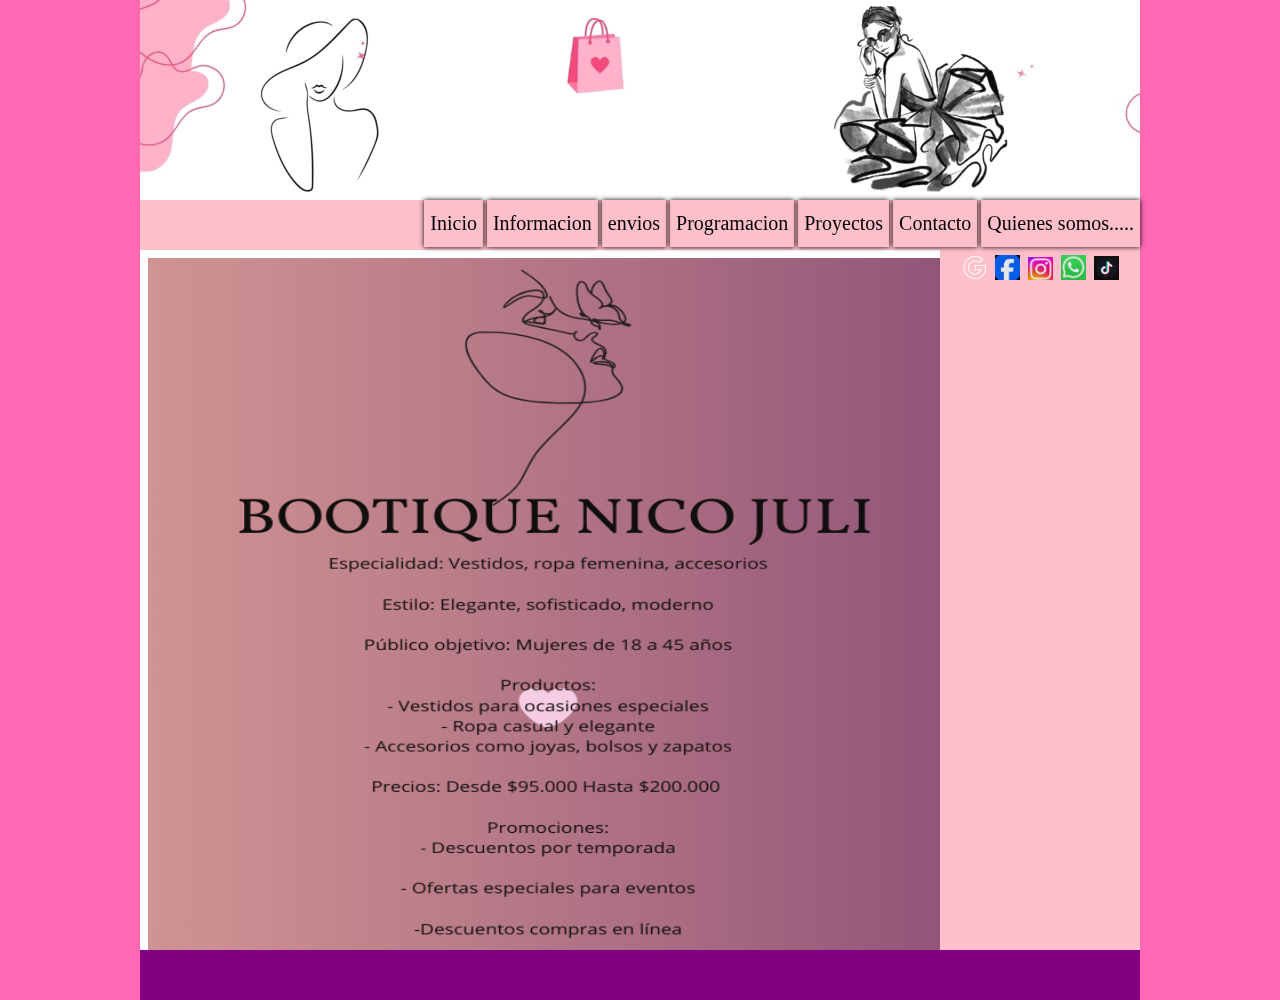
<file: index.html>
<!DOCTYPE html>
<html>
<head>
	<meta charset="utf-8">
	<meta name="viewport" content="width=device-width, initial-scale=1">
	<link rel="stylesheet" type="text/css" href="misestilos.css">
	<title>--BOUTIQUEE.COM--</title>
</head>
<body>
  <header>
  	<video src="inicio.mp4" autoplay muted loop></video>
  </header>
  <nav>
  	<ul>
  	<li><a href="inicio.html" target="contenido">Inicio</a></li>
    <li><a href="informacion.html" target="contenido">Informacion</a></li>
    <li><a href="envios.html"target="contenido">envios</a></li>
    <li><a href="programacion.html"target="contenido">Programacion</a></li>
    <li><a href="proyectos.html"target="contenido">Proyectos</a></li>
    <li><a href="contacto.html"target="contenido">Contacto</a></li>
    <li><a href="contacto.html"target="contenido">Quienes somos.....</a></li>
  	</ul>
  </nav>
  <main>
  	<article>
     <iframe src="inicio.html" name="contenido" width="800px"height="700px" scrolling="no" frameborder="no"></iframe> 
     
    </article>
  	<aside>
     <div class="redes">
       <ul>
         <li>
 <a href="http://google.com" target="_blank" class="google"><img src="imagene.png"></a>
         </li> 
         <li>
 <a href="http://facebook.com" target="_blank" class="facebook"><img src="f.jpg"></a>
         </li>
          <li>
 <a href="http://instagram.com" target="_blank" class="instagram"><img src="instagram.jpg"></a>
         </li>
          <li>
 <a href="http://whatsappweb.com" target="_blank" class="whatsappweb"><img src="whasap.jpg"></a>
         </li>
          <li>
 <a href="http://tiktok.com" target="_blank" class="tiktok"><img src="ttk.jpg"></a>
         </li>
       </ul>
     </div> 
    </aside>
  </main>
  <footer></footer>
</body>
</html>
</file>
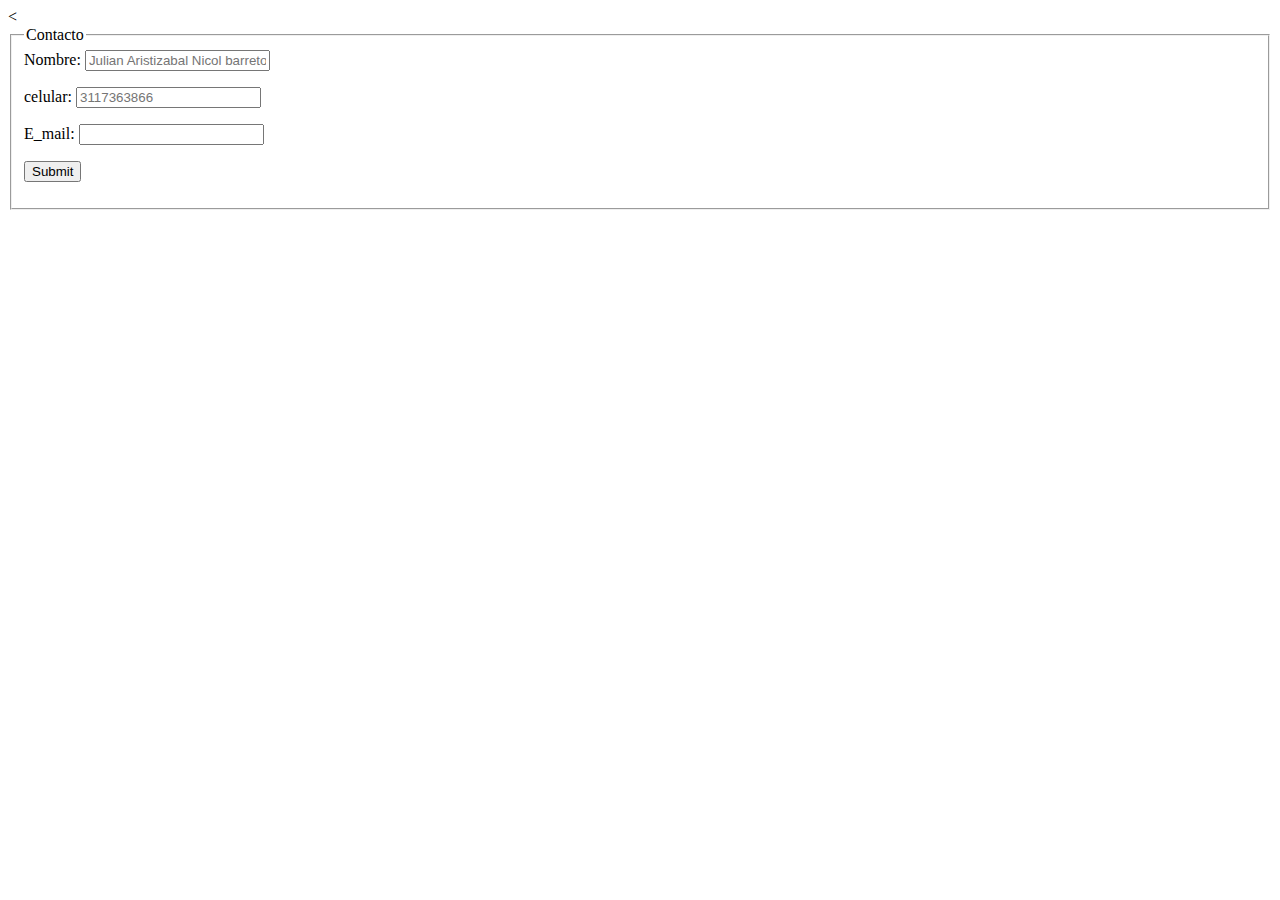
<file: contacto.html>
<<!DOCTYPE html>
<html>
<head>
	<meta charset="utf-8">
	<meta name="viewport" content="width=device-width, initial-scale=1">
	<title>Contacto</title>
</head>
<body>
<form>
	<fieldset>
		<legend>Contacto</legend>
		<label>Nombre:</label>
		<input type="text" name="" placeholder="Julian Aristizabal Nicol barreto">
		<p>
		<label>celular:</label>
		<input type="number" name="" placeholder="3117363866">
		<p>
		<label>E_mail:</label>
		<input type="email" name="" placeholder="">
		<p>
		<input type="submit" name="">
	</fieldset>
</form>

</body>
</html>
</file>
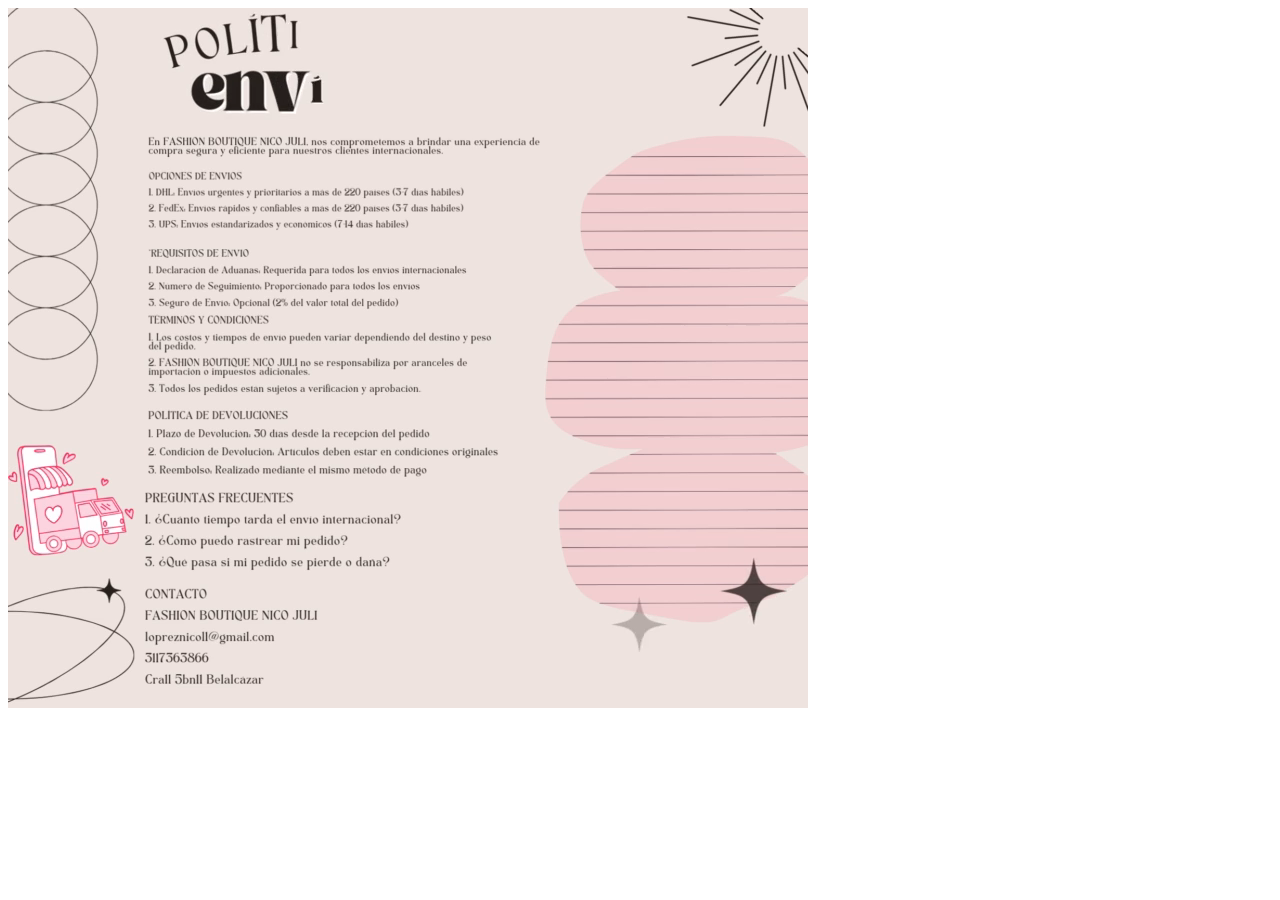
<file: envios.html>
<!DOCTYPE html>
 <html>
 <head>
 	<meta charset="utf-8">
 	<meta name="viewport" content="width=device-width, initial-scale=1">
 	<title></title>
 </head>
 <body>
 <video src="envios.mp4" autoplay muted loop width="800px" height="700px"></video>
 </body>
 </html>
</file>
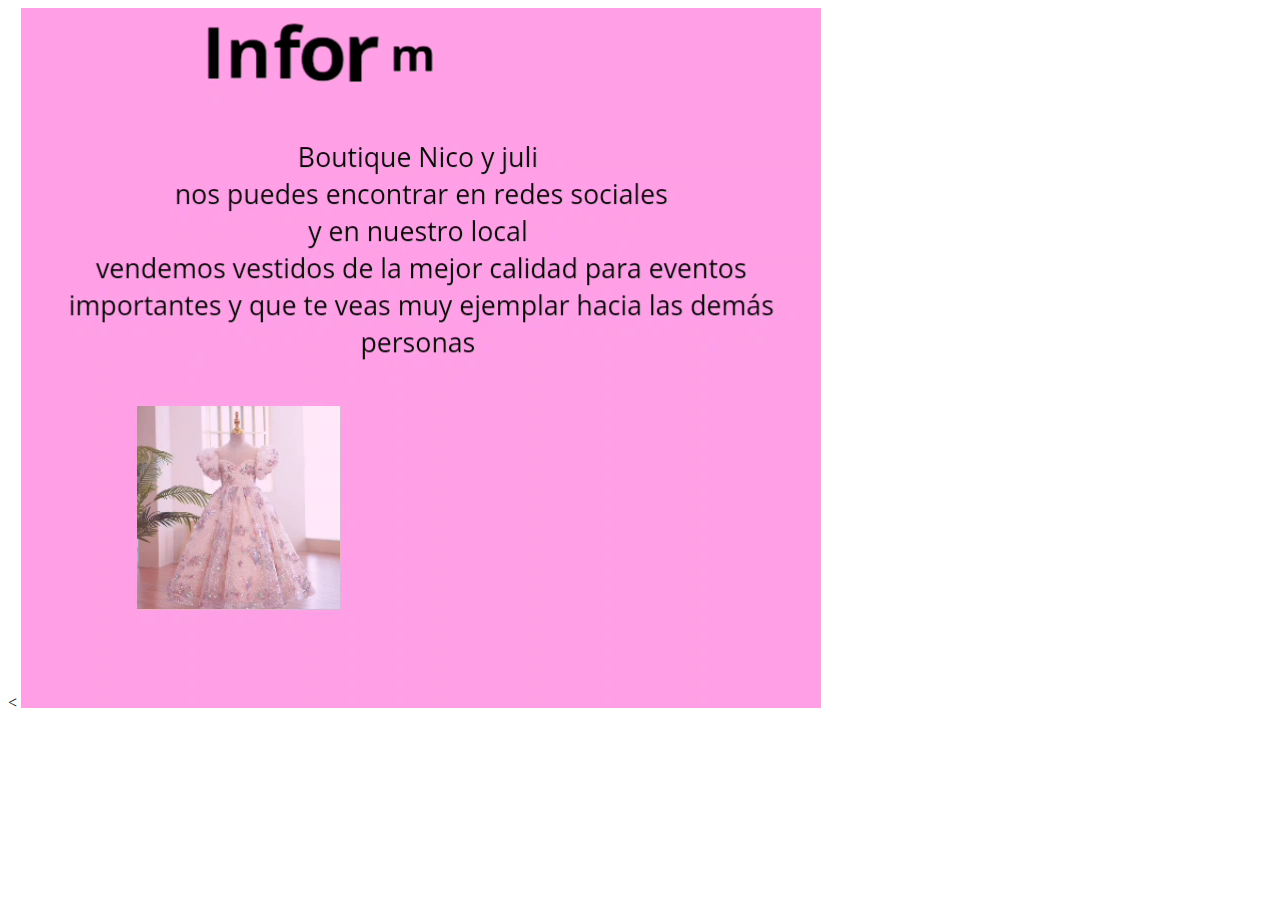
<file: informacion.html>
<<!DOCTYPE html>
<html>
<head>
 <meta charset="utf-8">
	<meta name="viewport" content="width=device-width, initial-scale=1">
	<title>Informacion</title>
</head>
<body>
	<video src="informacion.mp4" autoplay muted loop width="800px" heigth="700px"></video>
</body>
</html>
</file>
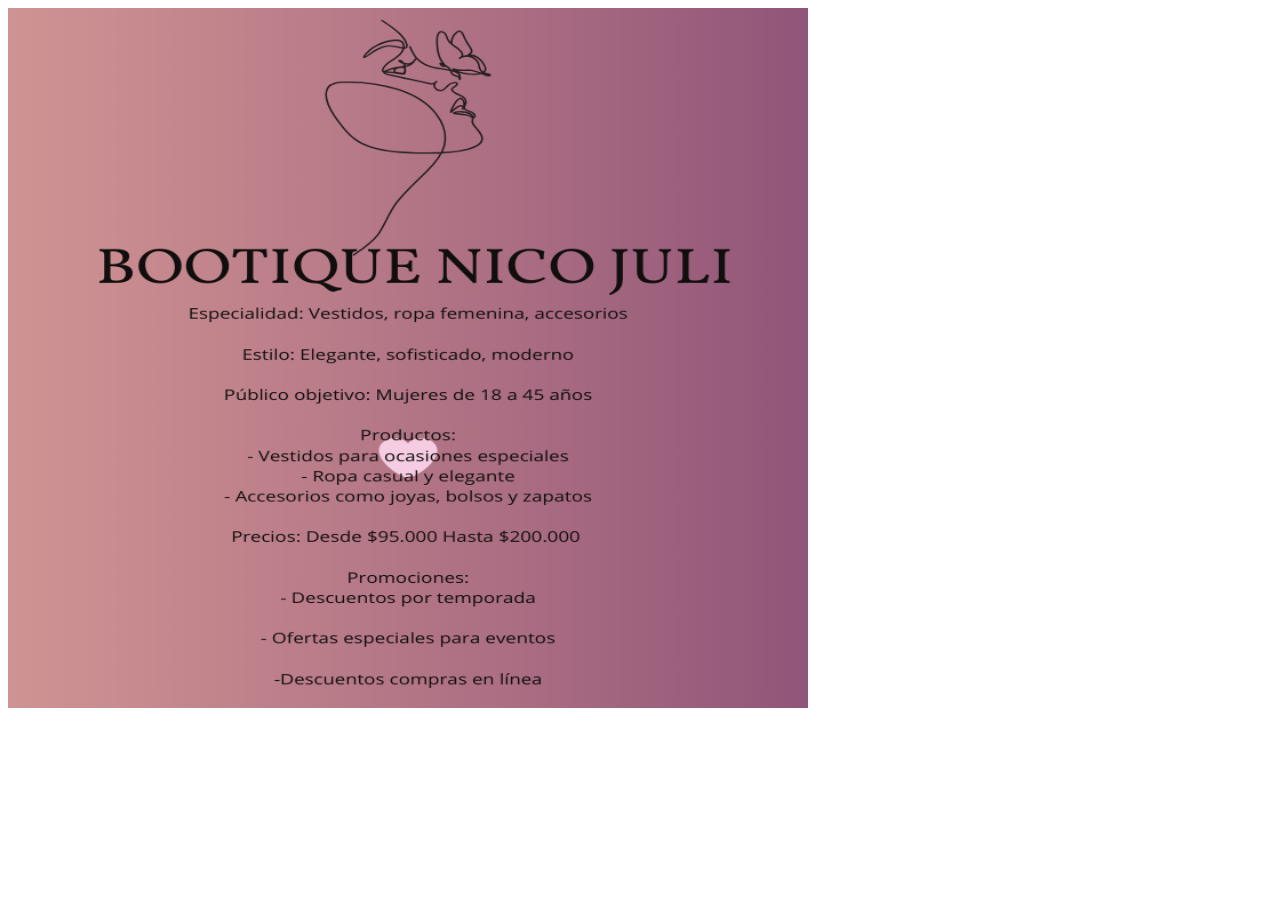
<file: inicio.html>
<!DOCTYPE html>
<html>
<head>
	<meta charset="utf-8">
	<meta name="viewport" content="width=device-width, initial-scale=1">
	<title></title>
</head>
<body>

<img src="inicio.png"width="800px" height="700px"> 

</body>
</html>
</file>
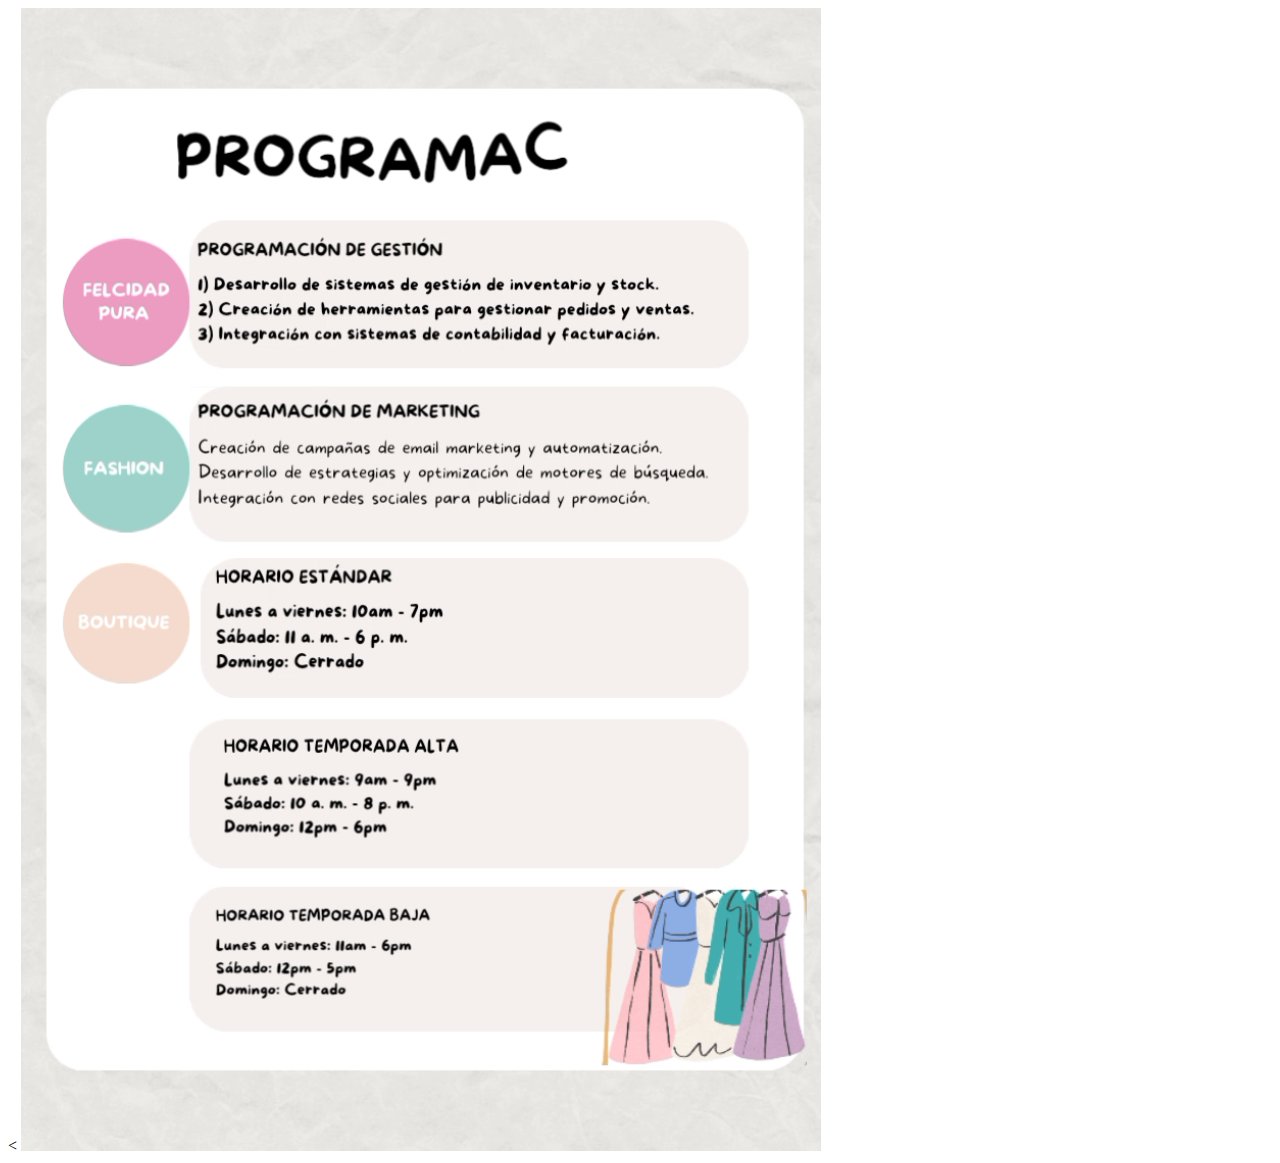
<file: programacion.html>
<<!DOCTYPE html>
<html>
<head>
<meta charset="utf-8">
	<meta name="viewport" content="width=device-width, initial-scale=1">
	<title>proyectos</title>
</head>
<body>
 <video src="programacion.mp4" autoplay muted loop width="800px" heigth="700px"></video>

</body>
</html>
</file>
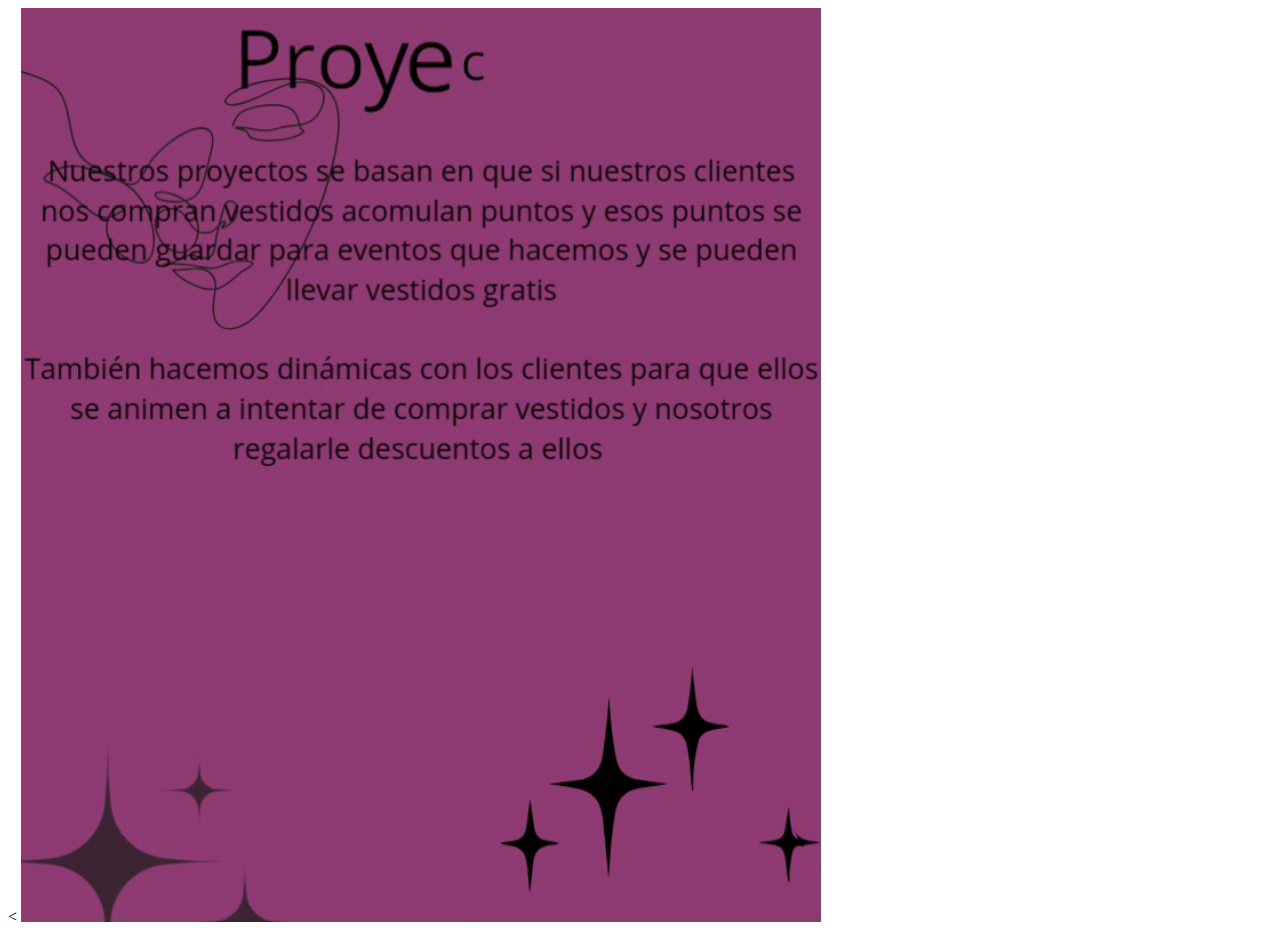
<file: proyectos.html>
<<!DOCTYPE html>
<html>
<head>
<meta charset="utf-8">
	<meta name="viewport" content="width=device-width, initial-scale=1">
	<title>proyectos</title>
</head>
<body>
 <video src="proyectos.mp4" autoplay muted loop width="800px" heigth="700px"></video>

</body>
</html>
</file>
<file: misestilos.css>
*{
	margin: 0px;
	padding: 0px;
}
/*maquetacion*/
html{
    background-color: hotpink;
	background-attachment: fixed;
}
body{
	width: 1000px;
	height: 1000px;
   	
    margin: auto;
}
header{
	width: 1000px;
	height: 200px;
	background-color:lightpink;

}
nav{
	width: 1000px;
	height: 50px;
	background-color: pink;
}
article{
	width: 800px;
	height: 700px;
	background-color: white;
	float: left;
}

aside{
	width: 200px;
	height: 700px;
	background-color: pink;
	float: left;

}
footer{
	width: 1000px;
	height: 50px;
	background-color: purple;
	float: left;

}

/*barra de navegacion*/
 nav a{
     text-decoration: none;
     color: black;
     font-size: 20px;
     font-family: Calibri;
 }
 nav li{
 	display: inline-block;
 	padding: 12px 6px;
 	box-shadow: 0px 0px 5px #000;

 }

 nav li:hover{
        background-color: #fff;
        color: #000;     
        box-shadow: 0px 0px 5px #fff;
        transition: 0.9s;
  }

  nav ul{      
      text-align: right;

   }
/*Redes sociales*/
.redes ul{
	list-style: none;
	text-align: center;
}
 .redes ul li{
 	display: inline-block;
 }
 .redes ul li img{
 	width: 25px;
 }
 .redes ul li a{
 display: inline-block;
 padding: 5px 2px;
 transition: all 0.5s;
 }
 .redes ul li .google{
 	background-color: #lightpink;
 }
  .redes ul li .facebook{
 	background-color: #0000;
 }
 .redes ul li .instagram{
 	background-color: #00000;
 } 
  .redes ul li .whatsappweb{
 	background-color: #green;
 }
  .redes ul li .tiktok{
 	background-color: #red;
 }
 .redes ul li a:hover{
 	background-color: #purple;
 	box-shadow: 0 0 30px #fff;
 }
</file>
